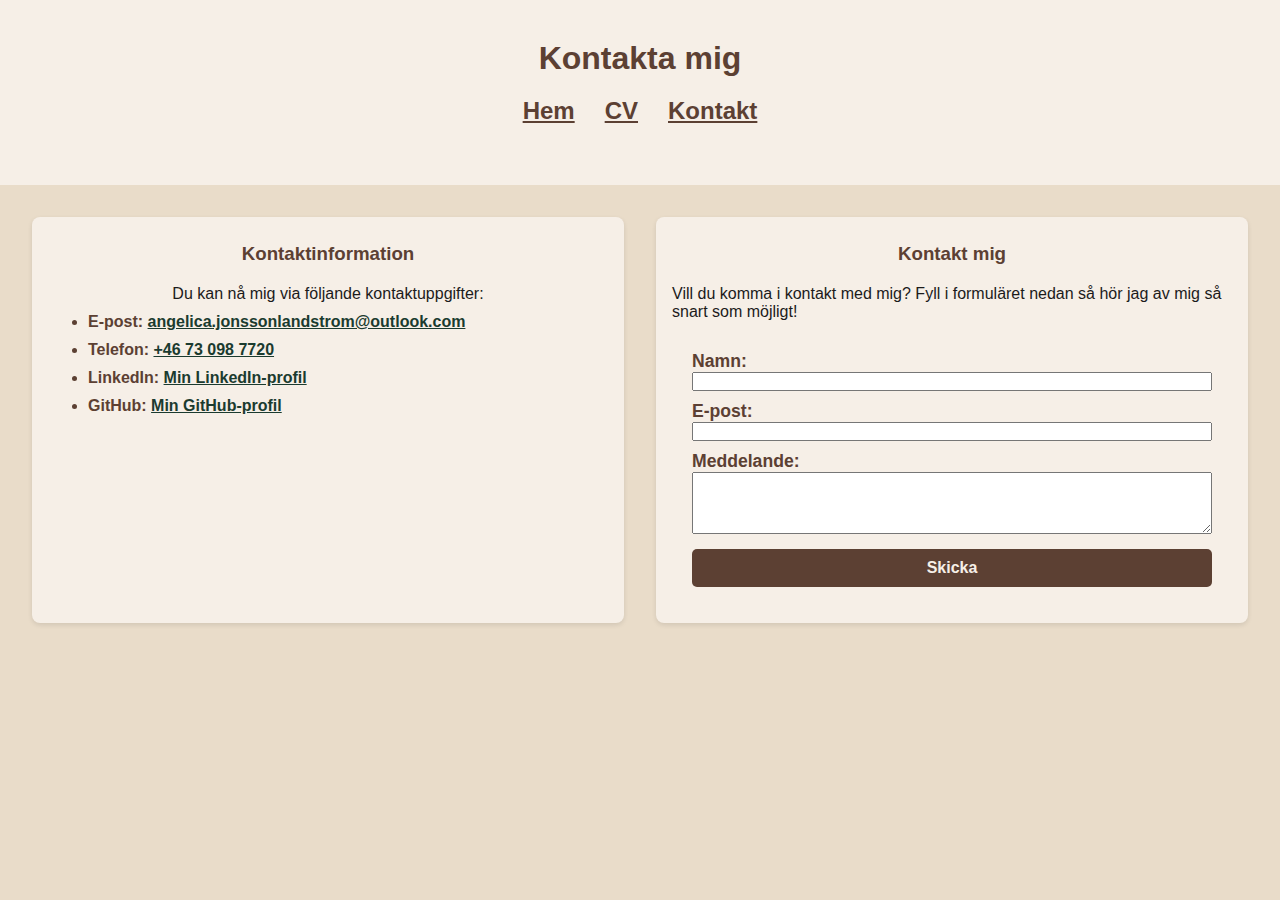
<file: contact.html>
<!DOCTYPE html>
<html lang="en">
<head>
    <meta charset="UTF-8">
    <meta name="viewport" content="width=device-width, initial-scale=1.0">
    <title>Kontakta mig - Angelica Jonsson Landström</title>
    <link rel="stylesheet" href="styles.css">
</head>
<body>
    <header>
        <h1>Kontakta mig</h1>
    <nav>
        <ul>
            <li><a href="index.html">Hem</a></li>
            <li><a href="cv.html">CV</a></li>
            <li><a href="contact.html">Kontakt</a></li>
        </ul>
    </nav>
    </header>
 <main class="kontaktmain">
    <section class="kontaktinfo">
        <h3>Kontaktinformation</h3>
        <p>Du kan nå mig via följande kontaktuppgifter:</p>
        <ul>
            <li>E-post: <a href="mailto:angelica.jonssonlandstrom@outlook.com">angelica.jonssonlandstrom@outlook.com</a></li>
            <li>Telefon: <a href="tel:+46730987720">+46 73 098 7720</a></li>
            <li>LinkedIn: <a href="https://www.linkedin.com/in/angelica-jonsson-landstr%C3%B6m-88482b1b5/">Min LinkedIn-profil</a></li>
            <li>GitHub: <a href="https://github.com/angelicajonsson">Min GitHub-profil</a></li>
        </ul>
    </section>
    <section class="formulär">
        <h3>Kontakt mig</h3>
        <p>Vill du komma i kontakt med mig? Fyll i formuläret nedan så hör jag av mig så snart som möjligt!</p>
        <form action="mailto:angelica.jonssonlandstrom@outlook.com" method="post" enctype="text/plain">
            <label for="name">Namn:</label>
        <input type="text" id="name" name="name" required>

        <label for="email">E-post:</label>
        <input type="email" id="email" name="email" required>

        <label for="message">Meddelande:</label>
        <textarea id="message" name="message" rows="4" required></textarea>

        <button type="submit">Skicka</button>
    </form>
</section>


 </main>  

</body>
</html>
</file>
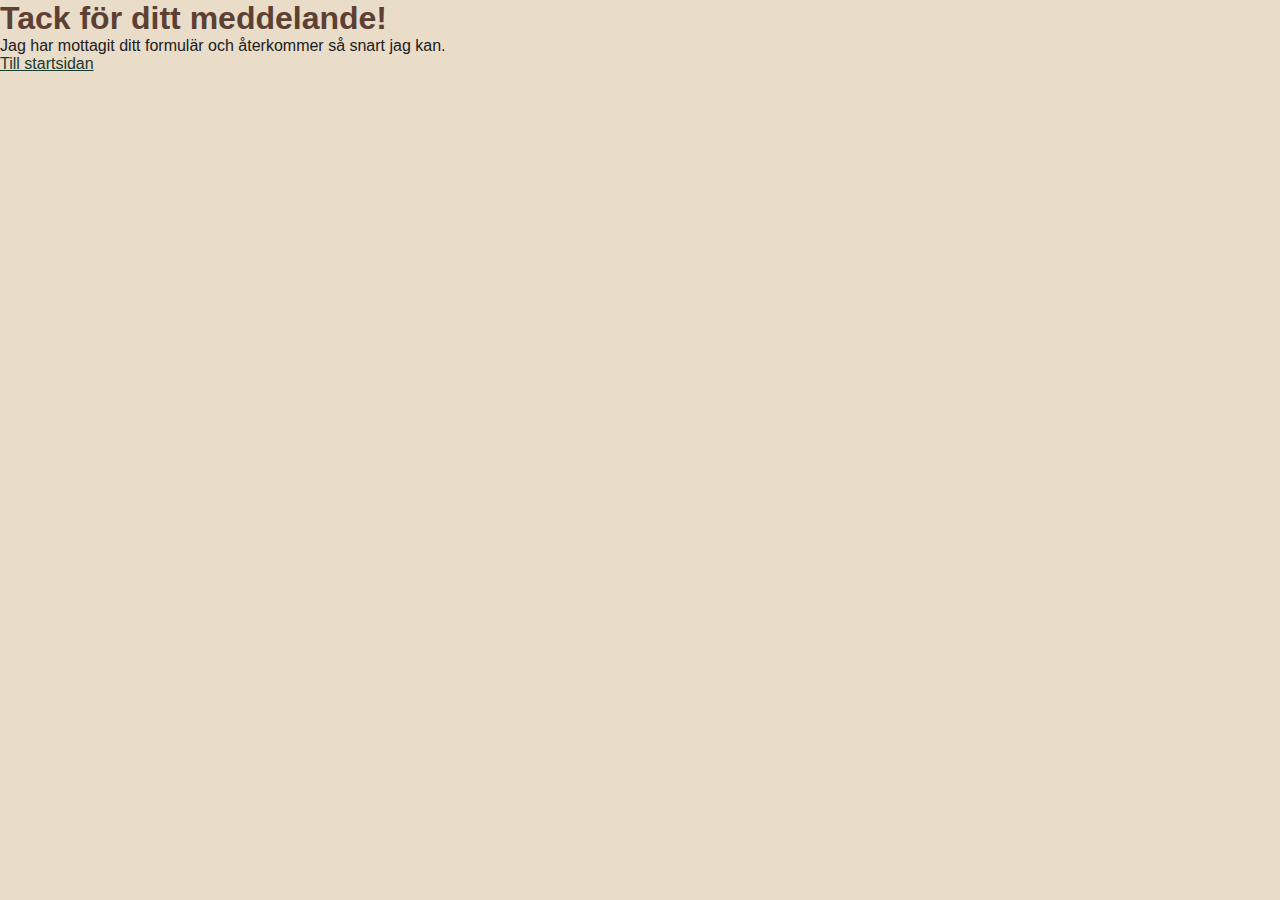
<file: tack.html>
<!DOCTYPE html>
<html lang="en">
<head>
  <meta charset="UTF-8" />
  <meta name="viewport" content="width=device-width, initial-scale=1.0" />
  <title>Tack - Angelica Jonsson Landström</title>
  <link rel="stylesheet" href="styles.css" />
</head>
<body>
  <main>
    <section class="tack">
      <h1>Tack för ditt meddelande!</h1>
      <p>Jag har mottagit ditt formulär och återkommer så snart jag kan.</p>
      <a href="index.html">Till startsidan</a>
    </section>
  </main>
</body>
</html>
</file>
<file: styles.css>
* {
    box-sizing: border-box;
    margin: 0;
    padding: 0;
}   
                /* Style för allmänna element*/
:root{
  --bakgrund: #e9dcc9;
  --text: #1c1b1b;
  --accent: #5c4033;
  --länk: #1b3b2f;
  --länk-hover: #3e5c4b;
  --section-bg: #f6efe7;
}
body {
    font-family: Arial, sans-serif;
    background-color: var(--bakgrund);
    color: var(--text);
    margin: 0;
    padding: 0;
    margin-bottom: 2rem;
}
body a:not(nav a) {
  color: var(--länk);
  text-decoration: underline;
}
body a:not(nav a):hover {
  color: var(--länk-hover);
}
header {
    background-color: var(--section-bg);
    color: var(--accent);
    padding: 40px;
    text-align: center;
}

h1 {
    color: var(--accent);
}
h2, h3 {
    color: var(--accent);
    padding: 10px;
}  

nav ul {
    list-style-type: none;
    padding: 10px;
    margin: 10px;
    display: flex;
    justify-content: center;
    background-color: var(--section-bg);
}
nav ul li {
    margin: 0 15px;
} 
nav ul li a {
    color: var(--accent);
    font-weight: bold;
    font-size: 24px;
    
}
nav ul li a:hover {
    color: var(--länk-hover);
}
a {
    cursor: pointer; 
}

                        /* style för hem hemsidan */

.maincontent {
    padding: 20px;
    display: flex;
    flex-direction: column; 
}
.welcome{
    margin-bottom: 30px;
    padding: 20px;
    text-align: center;
    font-size: larger;
}
.columns {
    display: flex;  
    gap: 20px;
    justify-content: center;
    
}
.columns > section {
  flex: 1;            
  width: 400px;
  height: 400px;  
  background-color: var(--section-bg);
  padding: 20px;
  border-radius: 8px;
  box-shadow: 0 2px 5px rgba(0.1, 0.1, 0.1, 0.1);
  
  
}
h3 {
    text-align: center;
    margin-bottom: 10px;
}
.projects p{
    margin: 10px;
    padding: 10px;

}

.projects a { 
    font-weight: bold;
}
.imglink {
    display: flex;
}
.contact img{
    border-radius: 8px;
    min-height: 100px;
    max-width: 150px;
    box-shadow: 0 2px 5px rgba(0.1, 0.1, 0.1, 0.1);
}
.contact p {
    text-align: center;
    margin: 20px;
}
.contact ul {
 list-style-position: outside; 
 padding-left: 20px;
 margin-left: 20px;
}

.contact li{
    margin-bottom: 10px;
    font-weight: bold; 
    color: var(--accent);
}

                    /*style kontaktsidan*/
section form {
    display: flex;
    justify-content: center;
    flex-direction: column;
    max-width: auto;
    margin: auto;
    padding: 20px;
}
section form label {
    margin-top: 10px;
    font-weight: bold;
    color: var(--accent);
    display: flex;
    flex-direction: column;
    align-items: flex-start;
    font-size: 1.1em;    
}       
.kontaktmain {
 display: flex;

 gap: 2rem;
 padding: 2rem;;
}

.kontaktinfo p {
    text-align: center;
    margin: 10px;
}

.kontaktinfo ul{
 list-style-position: outside; 
 padding-left: 20px;
 margin-left: 20px; 
}

.kontaktinfo li{
    margin-bottom: 10px;
    font-weight: bold; 
    color: var(--accent);
}


.kontaktinfo, .formulär {
  flex: 1; 
  background-color: var(--section-bg);
  padding: 1rem;
  border-radius: 8px;
  box-shadow: 0 2px 5px rgba(0.1, 0.1, 0.1, 0.1);
}

button {
    margin-top: 15px;
    padding: 10px;
    background-color: var(--accent);
    color: #f6efe7;
    border: none;
    border-radius: 5px;
    cursor: pointer;
    font-size: 1em;
    font-weight: bold;
}

footer {
    background-color: var(--section-bg);
    text-align: center;
    padding: 10px;
    position: fixed;
    bottom: 0;
    width: 100vw;
}
</file>
